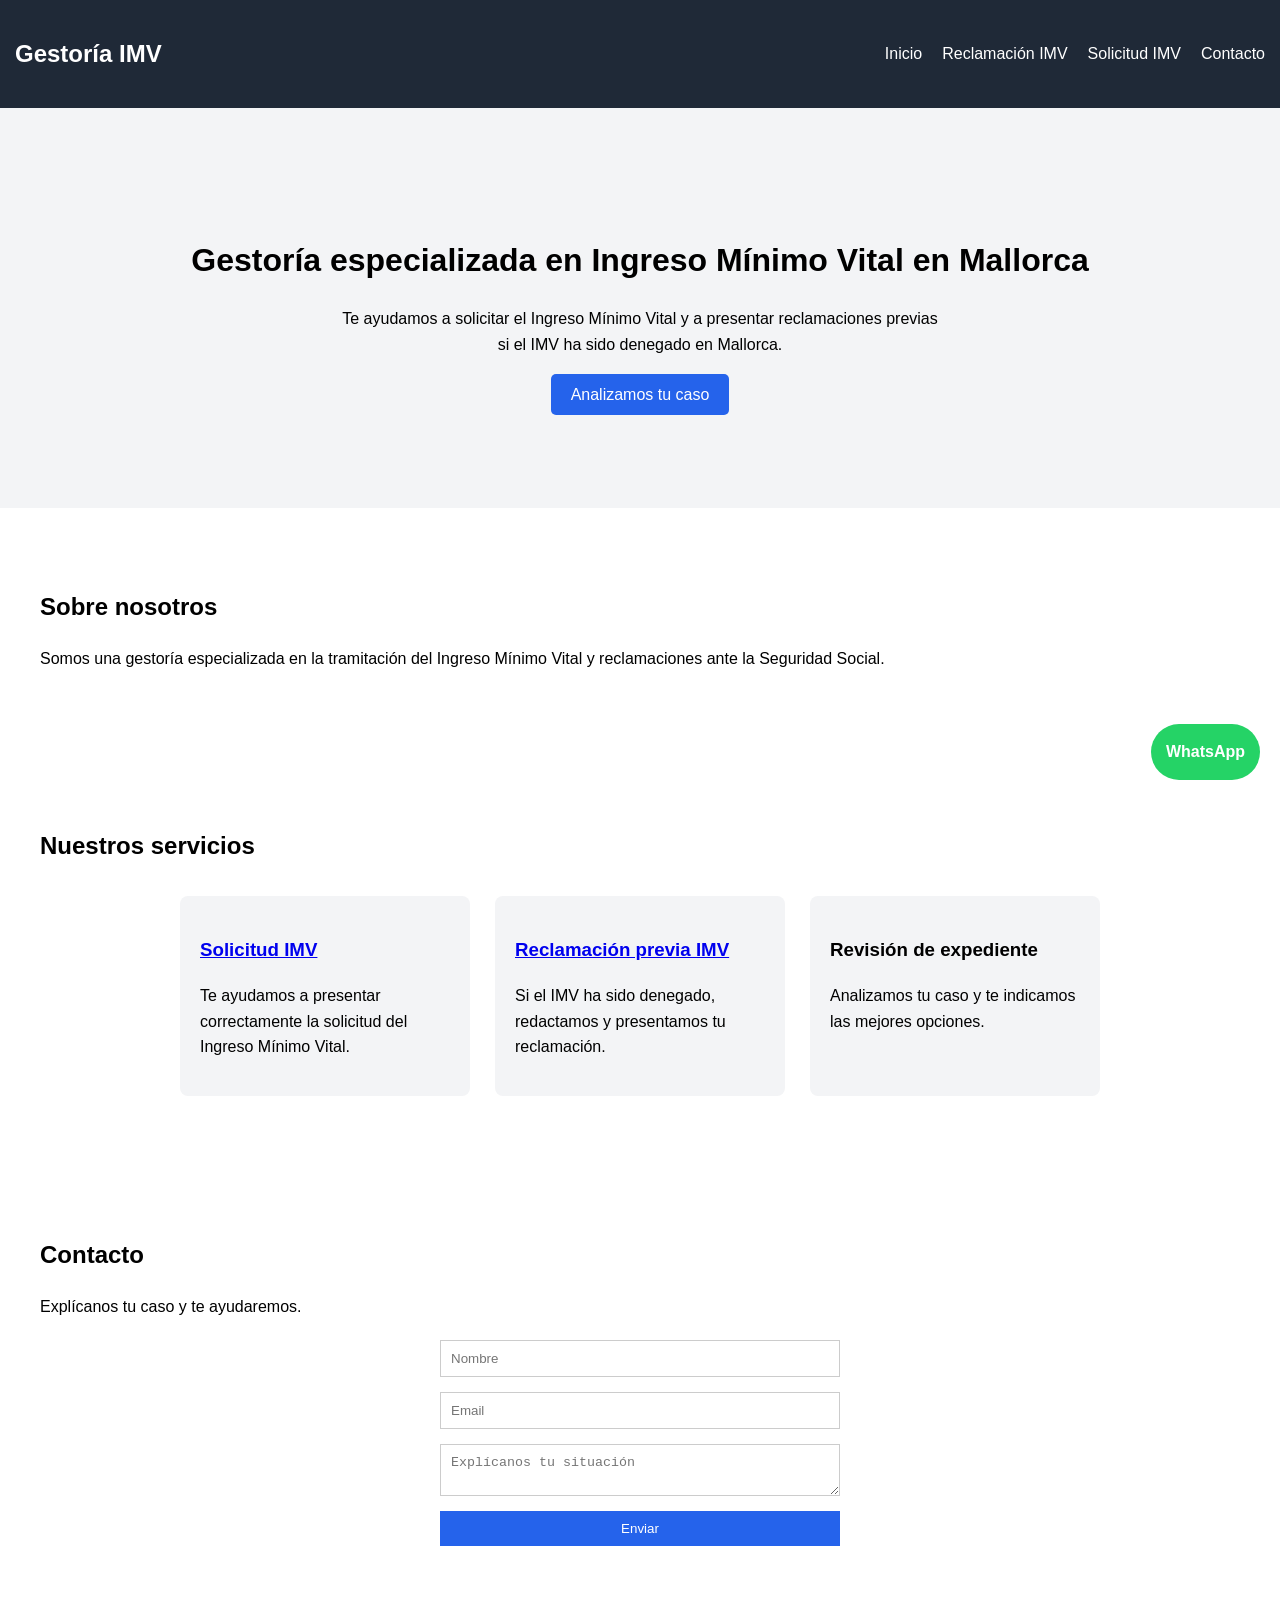
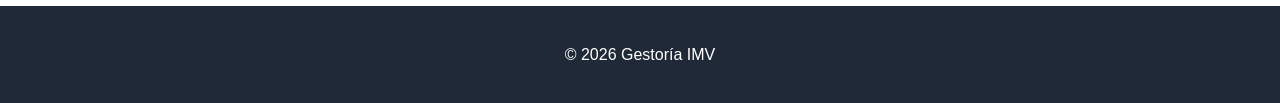
<file: index.html>
<!DOCTYPE html>
<html lang="es">

<head>
<meta charset="UTF-8">
<meta name="viewport" content="width=device-width, initial-scale=1.0">
<title>Reclamación Ingreso Mínimo Vital | Gestoría Mallorca</title>
<meta name="description" content="Gestoría especializada en solicitudes y reclamaciones previas del Ingreso Mínimo Vital. Te ayudamos a presentar tu reclamación previa cuando el IMV ha sido denegado.">
<link rel="stylesheet" href="styles.css">
</head>

<body>

<header>
<nav>

<h1>Gestoría IMV</h1>

<ul>

<li><a href="index.html">Inicio</a></li>

<li><a href="reclamacion-imv.html">Reclamación IMV</a></li>

<li><a href="solicitud-imv.html">Solicitud IMV</a></li>

<li><a href="index.html#contacto">Contacto</a></li>

</ul>

</nav>
</header>

<section id="inicio" class="hero">

<h2>Gestoría especializada en Ingreso Mínimo Vital en Mallorca</h2>

<p>
Te ayudamos a solicitar el Ingreso Mínimo Vital y a presentar
reclamaciones previas si el IMV ha sido denegado en Mallorca.
</p>

<a href="#contacto" class="boton">Analizamos tu caso</a>

</section>

<section id="sobre">
<h2>Sobre nosotros</h2>
<p>
Somos una gestoría especializada en la tramitación del Ingreso
Mínimo Vital y reclamaciones ante la Seguridad Social.
</p>
</section>

<section id="servicios">

<h2>Nuestros servicios</h2>

<div class="servicios-container">

<div class="card">
<h3><a href="solicitud-imv.html">Solicitud IMV</a></h3>
<p>Te ayudamos a presentar correctamente la solicitud del Ingreso Mínimo Vital.</p>
</div>

<div class="card">
<h3><a href="reclamacion-imv.html">Reclamación previa IMV</a></h3>
<p>Si el IMV ha sido denegado, redactamos y presentamos tu reclamación.</p>
</div>

<div class="card">
<h3>Revisión de expediente</h3>
<p>Analizamos tu caso y te indicamos las mejores opciones.</p>
</div>

</div>

</section>

<section id="contacto">

<h2>Contacto</h2>

<p>Explícanos tu caso y te ayudaremos.</p>

<form>

<input type="text" placeholder="Nombre" required>

<input type="email" placeholder="Email" required>

<textarea placeholder="Explícanos tu situación"></textarea>

<button type="submit">Enviar</button>

</form>

</section>

<footer>
<p>© 2026 Gestoría IMV</p>
</footer>
<a href="https://wa.me/34600000000" class="whatsapp">
WhatsApp
</a>
  <!--Start of Tawk.to Script-->
<script type="text/javascript">
var Tawk_API=Tawk_API||{}, Tawk_LoadStart=new Date();
(function(){
var s1=document.createElement("script"),s0=document.getElementsByTagName("script")[0];
s1.async=true;
s1.src='https://embed.tawk.to/69a9cbe7971f341c39db7eb3/1jivk90ls';
s1.charset='UTF-8';
s1.setAttribute('crossorigin','*');
s0.parentNode.insertBefore(s1,s0);
})();
</script>
<!--End of Tawk.to Script-->
</body>


</html>
</file>
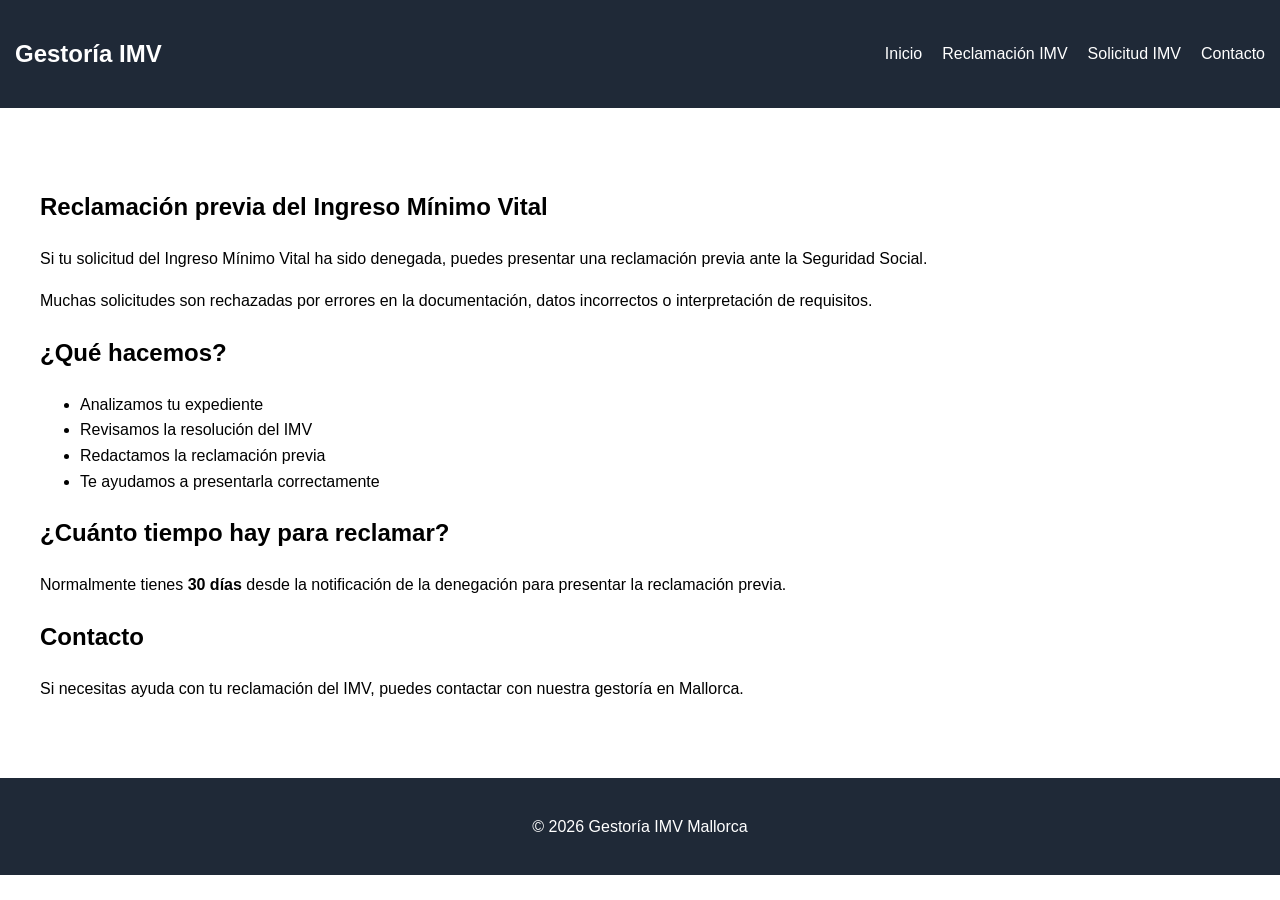
<file: reclamacion-imv.html>
<!DOCTYPE html>
<html lang="es">

<head>
<meta charset="UTF-8">
<meta name="viewport" content="width=device-width, initial-scale=1.0">

<title>Reclamación previa Ingreso Mínimo Vital | Gestoría Mallorca</title>

<meta name="description" content="Ayuda profesional para presentar reclamaciones previas del Ingreso Mínimo Vital cuando el IMV ha sido denegado. Gestoría especializada en Mallorca.">

<link rel="stylesheet" href="styles.css">

</head>

<body>

<header>
<nav>

<h1>Gestoría IMV</h1>

<ul>

<li><a href="index.html">Inicio</a></li>

<li><a href="reclamacion-imv.html">Reclamación IMV</a></li>

<li><a href="solicitud-imv.html">Solicitud IMV</a></li>

<li><a href="index.html#contacto">Contacto</a></li>

</ul>

</nav>
</header>

<section>

<h1>Reclamación previa del Ingreso Mínimo Vital</h1>

<p>
Si tu solicitud del Ingreso Mínimo Vital ha sido denegada,
puedes presentar una reclamación previa ante la Seguridad Social.
</p>

<p>
Muchas solicitudes son rechazadas por errores en la documentación,
datos incorrectos o interpretación de requisitos.
</p>

<h2>¿Qué hacemos?</h2>

<ul>
<li>Analizamos tu expediente</li>
<li>Revisamos la resolución del IMV</li>
<li>Redactamos la reclamación previa</li>
<li>Te ayudamos a presentarla correctamente</li>
</ul>

<h2>¿Cuánto tiempo hay para reclamar?</h2>

<p>
Normalmente tienes <strong>30 días</strong> desde la notificación de la denegación
para presentar la reclamación previa.
</p>

<h2>Contacto</h2>

<p>
Si necesitas ayuda con tu reclamación del IMV,
puedes contactar con nuestra gestoría en Mallorca.
</p>

</section>

<footer>
<p>© 2026 Gestoría IMV Mallorca</p>
</footer>

</body>

</html>
</file>
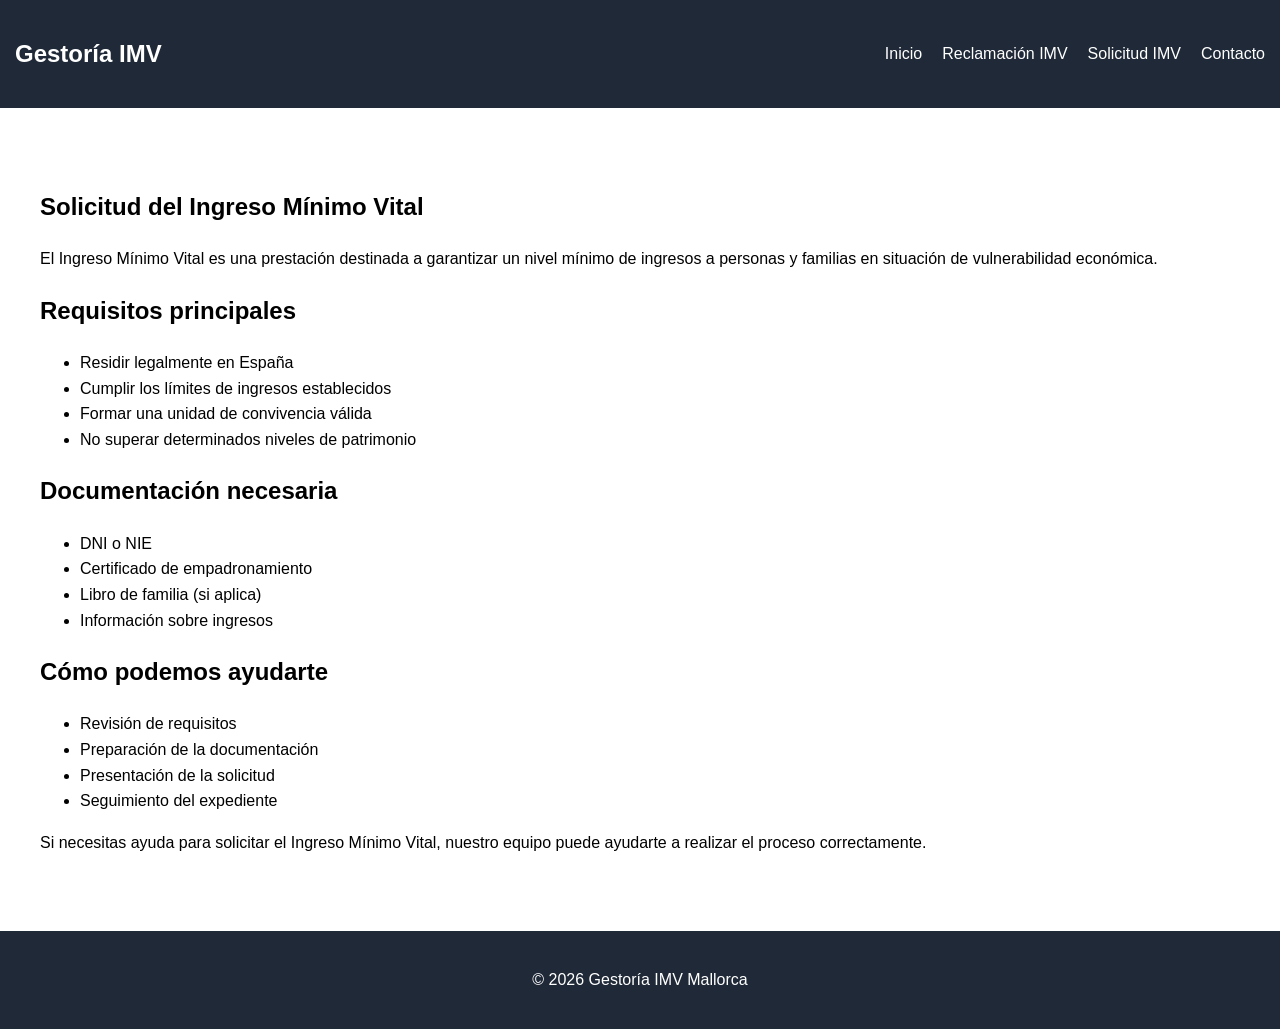
<file: solicitud-imv.html>
<!DOCTYPE html>
<html lang="es">

<head>

<meta charset="UTF-8">
<meta name="viewport" content="width=device-width, initial-scale=1.0">

<title>Solicitud Ingreso Mínimo Vital | Gestoría Mallorca</title>

<meta name="description" content="Te ayudamos a solicitar el Ingreso Mínimo Vital correctamente. Revisión de requisitos, preparación de documentación y presentación de la solicitud.">

<link rel="stylesheet" href="styles.css">

</head>

<body>

<header>
<nav>

<h1>Gestoría IMV</h1>

<ul>

<li><a href="index.html">Inicio</a></li>

<li><a href="reclamacion-imv.html">Reclamación IMV</a></li>

<li><a href="solicitud-imv.html">Solicitud IMV</a></li>

<li><a href="index.html#contacto">Contacto</a></li>

</ul>

</nav>
</header>

<section>

<h1>Solicitud del Ingreso Mínimo Vital</h1>

<p>
El Ingreso Mínimo Vital es una prestación destinada a garantizar
un nivel mínimo de ingresos a personas y familias en situación
de vulnerabilidad económica.
</p>

<h2>Requisitos principales</h2>

<ul>

<li>Residir legalmente en España</li>
<li>Cumplir los límites de ingresos establecidos</li>
<li>Formar una unidad de convivencia válida</li>
<li>No superar determinados niveles de patrimonio</li>

</ul>

<h2>Documentación necesaria</h2>

<ul>

<li>DNI o NIE</li>
<li>Certificado de empadronamiento</li>
<li>Libro de familia (si aplica)</li>
<li>Información sobre ingresos</li>

</ul>

<h2>Cómo podemos ayudarte</h2>

<ul>

<li>Revisión de requisitos</li>
<li>Preparación de la documentación</li>
<li>Presentación de la solicitud</li>
<li>Seguimiento del expediente</li>

</ul>

<p>
Si necesitas ayuda para solicitar el Ingreso Mínimo Vital,
nuestro equipo puede ayudarte a realizar el proceso correctamente.
</p>

</section>

<footer>

<p>© 2026 Gestoría IMV Mallorca</p>

</footer>

</body>

</html>
</file>
<file: styles.css>
body{
font-family:Arial;
margin:0;
line-height:1.6;
}

header{
background:#1f2937;
color:white;
padding:15px;
}

nav{
display:flex;
justify-content:space-between;
align-items:center;
}

nav ul{
list-style:none;
display:flex;
gap:20px;
}

nav a{
color:white;
text-decoration:none;
}

section{
padding:60px 40px;
}

#inicio{
background:#f3f4f6;
text-align:center;
}

footer{
background:#1f2937;
color:white;
text-align:center;
padding:20px;
}
.hero{
background:#f3f4f6;
text-align:center;
padding:100px 20px;
}

.hero h2{
font-size:32px;
margin-bottom:20px;
}

.hero p{
max-width:600px;
margin:auto;
margin-bottom:25px;
}

.boton{
background:#2563eb;
color:white;
padding:12px 20px;
text-decoration:none;
border-radius:5px;
}

.servicios-container{
display:flex;
gap:25px;
justify-content:center;
margin-top:30px;
flex-wrap:wrap;
}

.card{
background:#f3f4f6;
padding:20px;
width:250px;
border-radius:8px;
}
form{
max-width:400px;
margin:auto;
display:flex;
flex-direction:column;
gap:15px;
margin-top:20px;
}

input, textarea{
padding:10px;
border:1px solid #ccc;
}

button{
background:#2563eb;
color:white;
padding:10px;
border:none;
cursor:pointer;
}
.whatsapp{
position:fixed;
bottom:120px;
right:20px;
background:#25D366;
color:white;
padding:15px;
border-radius:50px;
text-decoration:none;
font-weight:bold;

}
</file>
